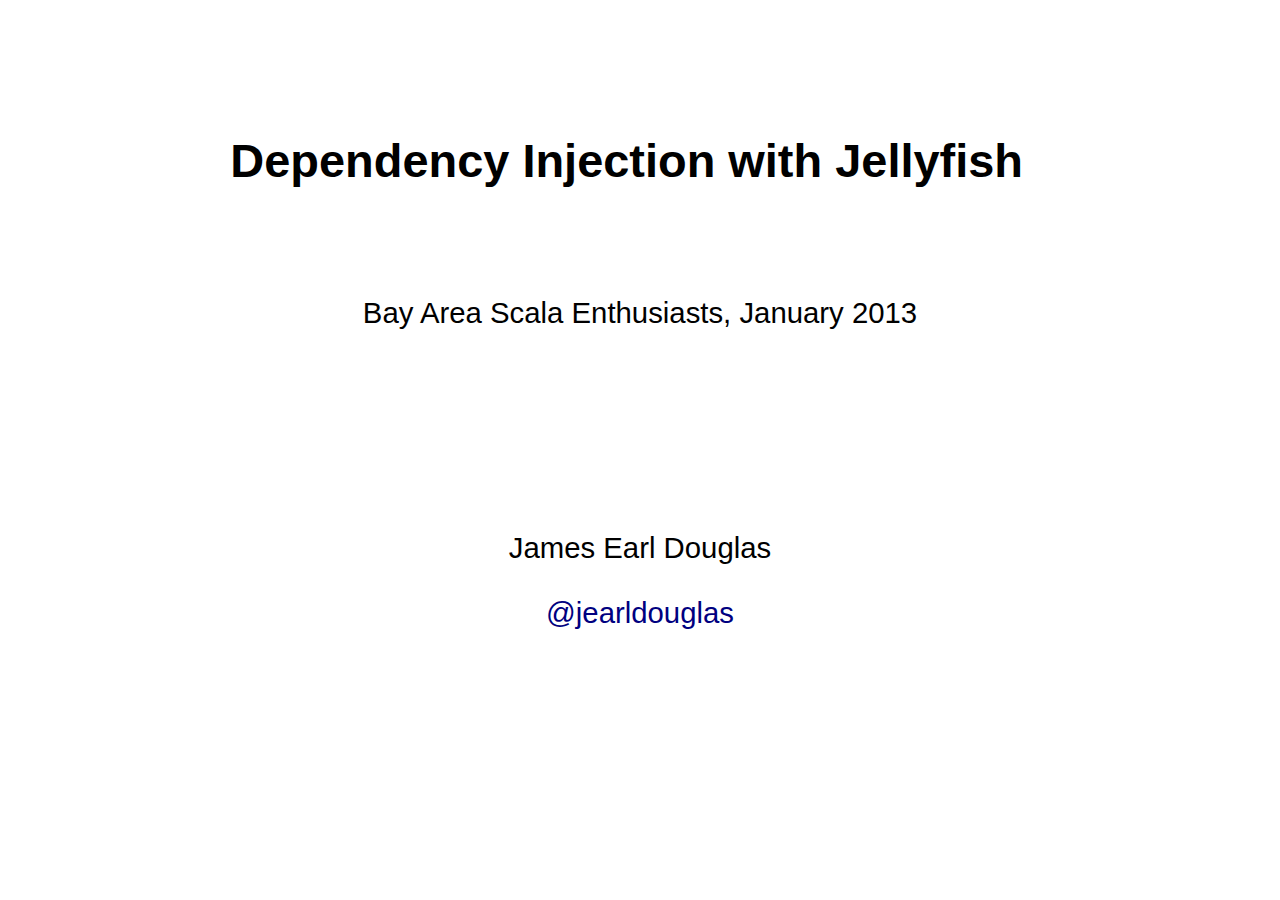
<file: base-201301/index.html>
<!DOCTYPE html PUBLIC "-//W3C//DTD XHTML 1.0 Transitional//EN" "http://www.w3.org/TR/xhtml1/DTD/xhtml1-transitional.dtd">
<!-- saved from url=(0041)http://www.w3.org/Talks/Tools/Slidy2/#(3) -->
<html lang="en-US" xmlns="http://www.w3.org/1999/xhtml"><head><meta http-equiv="Content-Type" content="text/html; charset=UTF-8">
<title>Dependency Injection with Jellyfish</title>
<link rel="stylesheet" href="slidy.css" type="text/css">
<script src="slidy.js" charset="utf-8" type="text/javascript"></script>
<style type="text/css"> 
  div.toolbar { visibility: hidden; }
  div.cover { text-align: center; margin-top: 10%; }
  div.cover h1 { margin-right: 0px; }
  p.location { margin-top: 100px; }
  p.author { margin-top: 200px; }
</style> 
<script type="text/javascript">
  w3c_slidy.want_toolbar = false;
  w3c_slidy.add_initial_prompt = function () {};
</script>
</head>
<body style="visibility: visible; font-size: 14pt;" class=" single_slide">

<div class="cover slide">

<h1>Dependency Injection with Jellyfish</h1>

<p class="location">Bay Area Scala Enthusiasts, January 2013
<p class="author">James Earl Douglas
<p><a href="http://twitter.com/jearldouglas">@jearldouglas</a>

</div>

<div class="slide">

<h1>Dependency injection</h1>

<div class="incremental">

<em>Specification of the execution context of a program by choosing its inputs when convenient (e.g. run-time).</em>

<p>In other words, a program that, given a certain external dependency, is ready to execute.

<pre>
val program =
  e: Employee =&gt; {
    println("Employee printer v1.0")
    println("Employee: " + e.name)
  }
</pre>

<p>To execute, just provide the dependency.

<pre>
program(new Employee("Fred"))
</pre>

<p>This is otherwise known as <em>passing arguments</em>

</div>

</div>

<div class="slide">

<h1>Passing arguments</h1>

<div class="incremental">

<p>When we write methods, we specify programs with dependencies in the form of arguments.

<pre>
def logTheRepo(r: Repository, l: Logger) {
  l.log(r.getData())
}

trait Repository { def getData(): List[String] }
trait Logger     { def log(data: List[String]): Unit }
</pre>

<p>The <tt>logTheRepo</tt> method can be modularized based on its inputs.

</div>

</div>

<div class="slide">

<h1>Passing arguments</h1>

<div class="incremental">

<p>We can rewrite our program as a bunch of nested single-argument functions.

<pre>
def logTheRepo =
  val r: Repository =&gt; {
    val l: Logger =&gt; {
      l.log(r.getData())
    }
  }
</pre>

<p><tt>logTheRepo</tt> is a function that, given a <tt>Repository</tt>, returns a function that takes a <tt>Logger</tt> and returns <tt>Unit</tt>.

<pre>
val iNeedARepository = logTheRepo
val iNeedALogger     = iNeedARepository(someRepository)

iNeedALogger(someLogger)
</pre>

<p>This nested/callback style is hard to read.

</div>

</div>

<div class="slide">

<h1>Dependency lookup</h1>

<div class="incremental">

<p>It would be nice if we could do without all this explicit nesting, and write our code in a declarative style.

<pre>
def logTheRepo =
  {
    val r: Repository = read[Repository]
    val l: Logger     = read[Logger]
    l.log(r.getData())
  }
</pre>

<p>How do we implement <tt>read</tt>?

</div>

</div>

<div class="slide">

<h1>Delimited continuations</h1>

<div class="incremental">

<p>We want <tt>read</tt> to convert our program into something akin to nested single-argument functions, as before.

<pre>
def read[A](implicit m: Manifest[A]): A @cpsParam[Any, Program[A]] = 
  shift {
    k: (A =&gt; Any) =&gt; Program(m.erasure.asInstanceOf[Class[A]], k)
  }

case class Program[A](c: Class[A], f: A =&gt; Any)
</pre>

<pre>
Program(
  c = classOf[Repository],
  f = Repository =&gt; Program(
                         c = classOf[Logger],
                         f = Logger =&gt; Unit
                       )
)
</pre>

<p>Now <tt>logTheRepo</tt> is a <tt>Program</tt>.  How can we execute it?

</div>

</div>

<div class="slide">

<h1>Program interpreter</h1>

<div class="incremental">

<pre>
def interpret(x: Any): Any =
  x match {
    case Program(c, f) if c.isAssignableFrom(classOf[Repository]) =&gt; interpreter(f(FooRepository))
    case Program(c, f) if c.isAssignableFrom(classOf[Logger])     =&gt; interpreter(f(FooLogger))
    case _                                                        =&gt; x
  }

object FooRepository extends Repository { def getData() = List("a", "b", "c") }
object FooLogger     extends Logger     { def log(data: List[String]) = data.foreach(println(_)) }
</pre>

<p>How do we use this interpreter?

</div>

</div>

<div class="slide">

<h1>Reify and execute</h1>

<div class="incremental">

<p>Use Scala's <tt>reset</tt> function to convert our <tt>@cpsParam</tt>-annotated function into something we can use directly.

<pre>
interpret(reset(logTheRepo)) // prints "a", "b", and "c" to new lines
</pre>

<pre>
def logTheRepo =
  {
    val r: Repository = read[Repository]
    val l: Logger     = read[Logger]
    l.log(r.getData())
  }

def interpret(x: Any): Any =
  x match {
    case Program(c, f) if c.isAssignableFrom(classOf[Repository]) =&gt; interpreter(f(FooRepository))
    case Program(c, f) if c.isAssignableFrom(classOf[Logger])     =&gt; interpreter(f(FooLogger))
    case _                                                        =&gt; x
  }
</pre>

</div>

</div>

<div class="slide">

<h1>Jellyfish</h1>

<div class="incremental">

<p>Expand <tt>Program</tt> to two possible types that represent "more stuff to do" and "all done".

<pre>
sealed trait Program
case class Return(a: Any) extends Program
case class With[A](c: Class[A], f: A =&gt; Program) extends Program
</pre>

<p>Clean up the pattern match.

<pre>
def logTheRepo =
  program {
    val r: Repository = read[Repository]
    val l: Logger     = read[Logger]
    l.log(r.getData())
  }

def run(p: Program): Any =
  p match {
    case With(c, f) if c.isA[Repository] =&gt; run(f(FooRepository))
    case With(c, f) if c.isA[Logger]     =&gt; run(f(FooLogger))
    case Return(a)                       =&gt; a
  }
</pre>

<p>Java's type erasure == sadface.

</div>

</div>

<div class="slide">

<h1>Reference</h1>

<p><a href="https://github.com/Versal/jellyfish">Jellyfish</a> <em>(github.com/Versal/jellyfish)</em>
<p><a href="http://engineering.versal.com/frameworks/2012/11/16/jellyfish-introduction/">Beyond the Reader Monad</a> <em>(engineering.versal.com)</em>
<p><a href="http://apocalisp.wordpress.com/2012/05/15/stackless-scala-with-free-monads-2/">Stackless Scala with Free Monads</a> <em>(http://apocalisp.wordpress.com/)</em>
<p><a href="http://comonad.com/reader/2011/free-monads-for-less/">Free Monads for Less</a> <em>(comonad.com)</a>

</div>

</body>
</html>
</file>
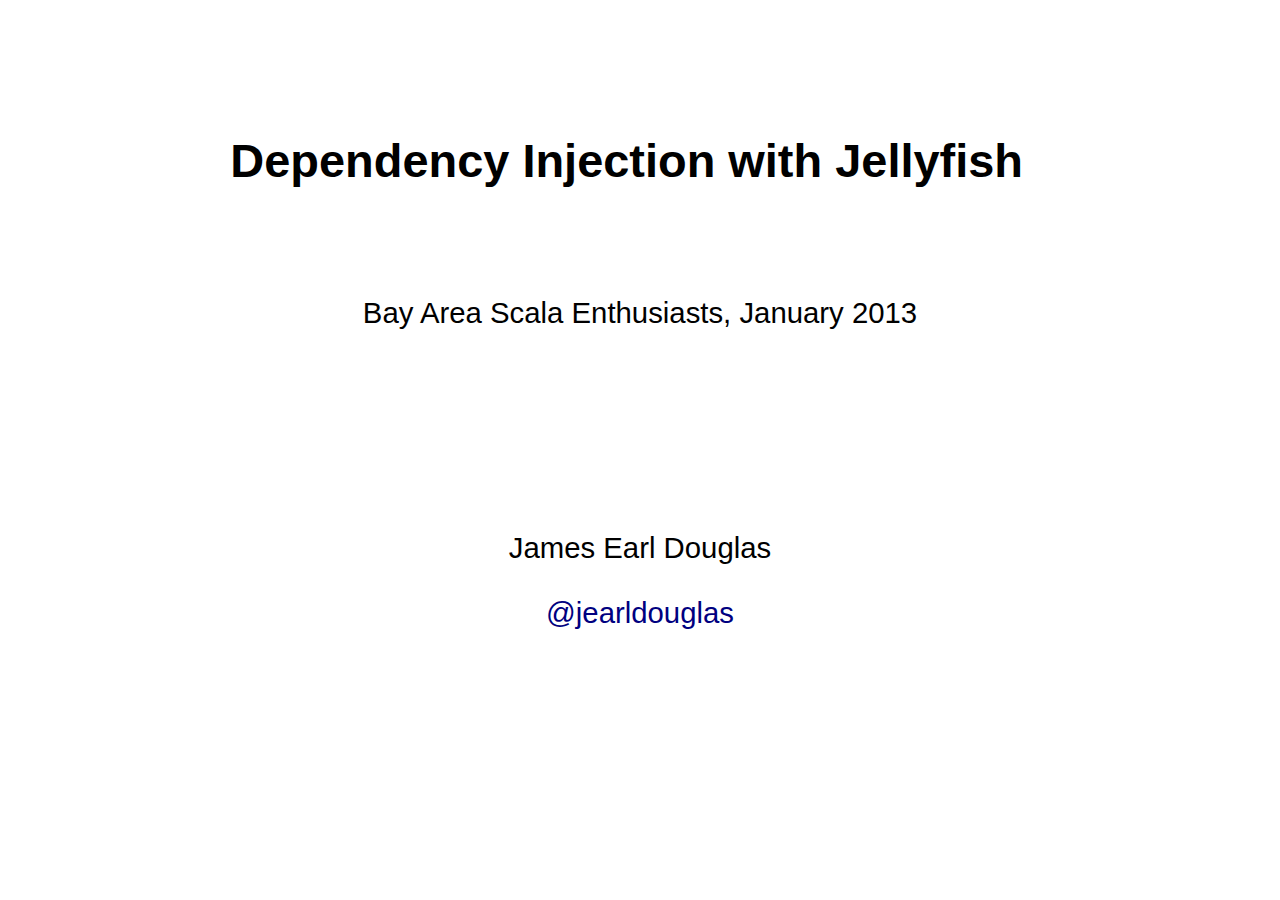
<file: base-201401/index.html>
<!DOCTYPE html PUBLIC "-//W3C//DTD XHTML 1.0 Transitional//EN" "http://www.w3.org/TR/xhtml1/DTD/xhtml1-transitional.dtd">
<!-- saved from url=(0041)http://www.w3.org/Talks/Tools/Slidy2/#(3) -->
<html lang="en-US" xmlns="http://www.w3.org/1999/xhtml"><head><meta http-equiv="Content-Type" content="text/html; charset=UTF-8">
<title>Dependency Injection with Jellyfish</title>
<link rel="stylesheet" href="slidy.css" type="text/css">
<script src="slidy.js" charset="utf-8" type="text/javascript"></script>
<style type="text/css"> 
  div.toolbar { visibility: hidden; }
  div.cover { text-align: center; margin-top: 10%; }
  div.cover h1 { margin-right: 0px; }
  p.location { margin-top: 100px; }
  p.author { margin-top: 200px; }
</style> 
<script type="text/javascript">
  w3c_slidy.want_toolbar = false;
  w3c_slidy.add_initial_prompt = function () {};
</script>
</head>
<body style="visibility: visible; font-size: 14pt;" class=" single_slide">

<div class="cover slide">

<h1>Dependency Injection with Jellyfish</h1>

<p class="location">Bay Area Scala Enthusiasts, January 2013
<p class="author">James Earl Douglas
<p><a href="http://twitter.com/jearldouglas">@jearldouglas</a>

</div>

<div class="slide">

<h1>Dependency injection</h1>

<div class="incremental">

<em>Specification of the execution context of a program by choosing its inputs when convenient (e.g. run-time).</em>

<p>In other words, a program that, given a certain external dependency, is ready to execute.

<pre>
val program =
  e: Employee =&gt; {
    println("Employee printer v1.0")
    println("Employee: " + e.name)
  }
</pre>

<p>To execute, just provide the dependency.

<pre>
program(new Employee("Fred"))
</pre>

<p>This is otherwise known as <em>passing arguments</em>

</div>

</div>

<div class="slide">

<h1>Passing arguments</h1>

<div class="incremental">

<p>When we write methods, we specify programs with dependencies in the form of arguments.

<pre>
def logTheRepo(r: Repository, l: Logger) {
  l.log(r.getData())
}

trait Repository { def getData(): List[String] }
trait Logger     { def log(data: List[String]): Unit }
</pre>

<p>The <tt>logTheRepo</tt> method can be modularized based on its inputs.

</div>

</div>

<div class="slide">

<h1>Passing arguments</h1>

<div class="incremental">

<p>We can rewrite our program as a bunch of nested single-argument functions.

<pre>
def logTheRepo =
  val r: Repository =&gt; {
    val l: Logger =&gt; {
      l.log(r.getData())
    }
  }
</pre>

<p><tt>logTheRepo</tt> is a function that, given a <tt>Repository</tt>, returns a function that takes a <tt>Logger</tt> and returns <tt>Unit</tt>.

<pre>
val iNeedARepository = logTheRepo
val iNeedALogger     = iNeedARepository(someRepository)

iNeedALogger(someLogger)
</pre>

<p>This nested/callback style is hard to read.

</div>

</div>

<div class="slide">

<h1>Dependency lookup</h1>

<div class="incremental">

<p>It would be nice if we could do without all this explicit nesting, and write our code in a declarative style.

<pre>
def logTheRepo =
  {
    val r: Repository = read[Repository]
    val l: Logger     = read[Logger]
    l.log(r.getData())
  }
</pre>

<p>How do we implement <tt>read</tt>?

</div>

</div>

<div class="slide">

<h1>Delimited continuations</h1>

<div class="incremental">

<p>We want <tt>read</tt> to convert our program into something akin to nested single-argument functions, as before.

<pre>
def read[A](implicit m: Manifest[A]): A @cpsParam[Any, Program[A]] = 
  shift {
    k: (A =&gt; Any) =&gt; {
      val f = { r: A =&gt; k(r) }
      Program(m.erasure.asInstanceOf[Class[A]], f)
    }
  }

case class Program[A](c: Class[A], f: A =&gt; Any)
</pre>

<pre>
Program(
  c = classOf[Repository],
  f = Repository =&gt; Program(
                         c = classOf[Logger],
                         f = Logger =&gt; Unit
                       )
)
</pre>

<p>Now <tt>logTheRepo</tt> is a <tt>Program</tt>.  How can we execute it?

</div>

</div>

<div class="slide">

<h1>Program interpreter</h1>

<div class="incremental">

<pre>
def interpret(x: Any): Any =
  x match {
    case Program(c, f) if c.isAssignableFrom(classOf[Repository]) =&gt; interpreter(f(FooRepository))
    case Program(c, f) if c.isAssignableFrom(classOf[Logger])     =&gt; interpreter(f(FooLogger))
    case _                                                        =&gt; x
  }

object FooRepository extends Repository { def getData() = List("a", "b", "c") }
object FooLogger     extends Logger     { def log(data: List[String]) = data.foreach(println(_)) }
</pre>

<p>How do we use this interpreter?

</div>

</div>

<div class="slide">

<h1>Reify and execute</h1>

<div class="incremental">

<p>Use Scala's <tt>reset</tt> function to convert our <tt>@cpsParam</tt>-annotated function into something we can use directly.

<pre>
interpret(reset(logTheRepo)) // prints "a", "b", and "c" to new lines
</pre>

<pre>
def logTheRepo =
  {
    val r: Repository = read[Repository]
    val l: Logger     = read[Logger]
    l.log(r.getData())
  }

def interpret(x: Any): Any =
  x match {
    case Program(c, f) if c.isAssignableFrom(classOf[Repository]) =&gt; interpreter(f(FooRepository))
    case Program(c, f) if c.isAssignableFrom(classOf[Logger])     =&gt; interpreter(f(FooLogger))
    case _                                                        =&gt; x
  }
</pre>

</div>

</div>

<div class="slide">

<h1>Jellyfish</h1>

<div class="incremental">

<p>Expand <tt>Program</tt> to two possible types that represent "more stuff to do" and "all done".

<pre>
sealed trait Program
case class Return(a: Any) extends Program
case class With[A](c: Class[A], f: A =&gt; Program) extends Program
</pre>

<p>Clean up the pattern match.

<pre>
def logTheRepo =
  program {
    val r: Repository = read[Repository]
    val l: Logger     = read[Logger]
    l.log(r.getData())
  }

def run(p: Program): Any =
  p match {
    case With(c, f) if c.isA[Repository] =&gt; run(f(FooRepository))
    case With(c, f) if c.isA[Logger]     =&gt; run(f(FooLogger))
    case Return(a)                       =&gt; a
  }
</pre>

<p>Java's type erasure == sadface.

</div>

</div>

<div class="slide">

<h1>Reference</h1>

<p><a href="https://github.com/Versal/jellyfish">Jellyfish</a> <em>(github.com/Versal/jellyfish)</em>
<p><a href="http://engineering.versal.com/frameworks/2012/11/16/jellyfish-introduction/">Beyond the Reader Monad</a> <em>(engineering.versal.com)</em>
<p><a href="http://comonad.com/reader/2011/free-monads-for-less/">Free Monads for Less</a> <em>(comonad.com)</a>

</div>

</body>
</html>
</file>
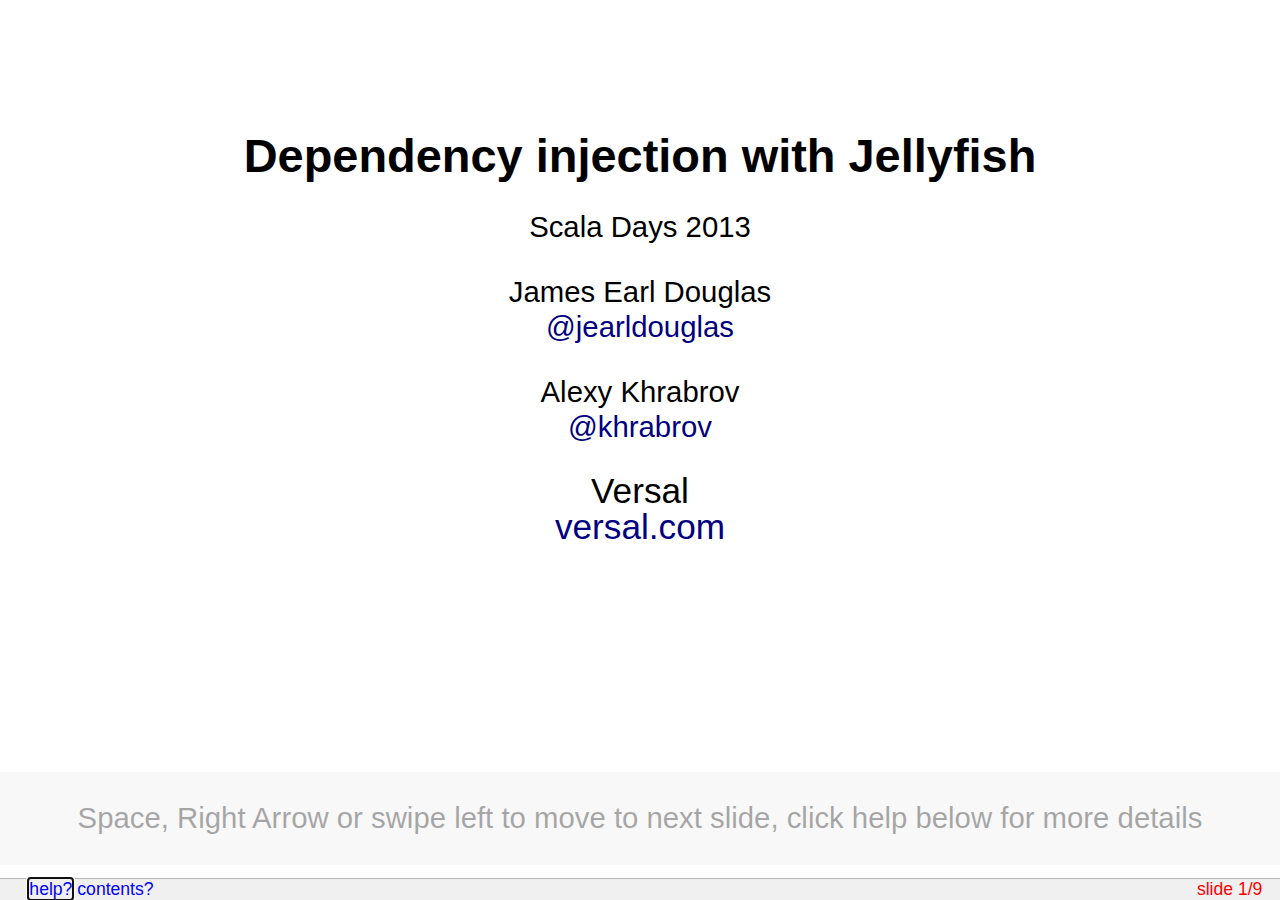
<file: scala-days-2013/index.html>
<?xml version="1.0" encoding="utf-8"?>
<!DOCTYPE html PUBLIC "-//W3C//DTD XHTML 1.0 Transitional//EN" "http://www.w3.org/TR/xhtml1/DTD/xhtml1-transitional.dtd">
<html xmlns="http://www.w3.org/1999/xhtml" xml:lang="en" lang="en-US">
<head>
<title>Jellyfish</title>
<meta http-equiv="Content-Type" content="text/html; charset=utf-8" />
<link rel="stylesheet" href="slidy.css" type="text/css" />
<script src="slidy.js" charset="utf-8" type="text/javascript">
</script>
<style type-"text.css">
table { margin-top: 25px; border-right: 1px solid #dddddd; border-bottom: 1px solid #dddddd; border-spacing: 0; border-collapse: collapse;}
th,td { border-top: 1px solid #dddddd; border-left: 1px solid #dddddd; }
td { background-color: #f6f6f6; color: #333333; padding: 6px 13px 6px 13px; }
div.cover { text-align: center; margin-top: 10%; }
div.cover h1 { margin: 0; padding: 0 }
div.cover p { margin-left: 0; margin-right: 0; padding: 0 }
p.link { margin-top: 25px; }
p.location { margin-top: 25px; }
p.author { margin-top: 25px; }
p.company { margin-top: 25px; font-size: 1.2em; }
</style>
</head>
<body>

<div class="cover slide">
<h1>Dependency injection with Jellyfish</h1>

<p class="location">Scala Days 2013</p>

<p class="author">
  James Earl Douglas<br />
  <a href="https://twitter.com/jearldouglas">@jearldouglas</a>
</p>

<p class="author">
  Alexy Khrabrov<br />
  <a href="https://twitter.com/khrabrov">@khrabrov</a>
</p>

<p class="company">
  Versal<br />
  <a href="http://versal.com">versal.com</a>
</p>

</div>

<div class="slide">
<h1>Dependency lookup</h1>

<pre class="incremental">
val deps: Map[Class[_], Any] = Map(classOf[Repository] -&gt; ... ,
                                   classOf[Logger] -&gt; ... )
</pre>

<pre class="incremental">
def getAllData: Data = {

  val log: Logger = deps(classOf[Logger])
  log.warn("this is going to take a while...")

  val repo: Repository = deps(classOf[Repository])
  repo.getData()

}
</pre>

<p class="incremental">A good start, but where are the types?</p>

</div>

<div class="slide">
<h1>Dependency lookup</h1>

<p>Let's try embedding the dependencies in the function type</p>

<pre>
def getAllData: Logger =&gt; Repository =&gt; Data =
  { log =&gt;

    log.warn("this is going to take a while...") ;

    { repo =&gt;

      repo.getData()

    }
  }
</pre>

<p class="incremental">Ok, but this is getting kind of callbacky.</p>

</div>

<div class="slide">
<h1>Dependency lookup</h1>

<p>Let's use a lookup, but keep the type information.</p>

<pre>
trait Program[+A]

def getAllData: Program[Data] = program {

  val log: Logger = read[Logger]
  log.warn("this is going to take a while...")

  val repo: Repository = read[Repository]
  repo.getData()

}
</pre>

<p class="incremental">How do we run a <tt class="non-incremental">Program</tt>, and where are the types?</p>

</div>

<div class="slide">
<h1>Program interpreter</h1>

<p>First, define what a <tt>Program</tt> can be.</p>

<pre>
case class With[A,B](c: Class[A], f: A =&gt; Program[B]) extends Program[B]
case class Return[A](a: A) extends Program[A]
</pre>

<span class="incremental">

<p class="non-incremental">Given a <tt class="non-incremental">Program</tt>, inject any dependency needed to get a new <tt class="non-incremental">Program</tt>.  Repeat until done.</p>

<pre class="non-incremental">
val deps: Map[Class[_], Any] = Map(classOf[Repository] -&gt; ... ,
                                   classOf[Logger] -&gt; ... )

def run[A](p: Program[A]): A = p match {
  case With(c, f) =&gt; run(f(deps(c)))
  case Return(a)  =&gt; a
}
</pre>

</span>

<p class="incremental">How did we get a <tt class="non-incremental">Program</tt>, anyway?</p>

</div>

<div class="slide">
<h1>Delimited continuations</h1>

<p>Using Scala's <tt>shift</tt> and <tt>reset</tt> functions.<p>

<pre>
def getAllData: Program[Data] = program {
  ...
}
</pre>

<pre>
def program[A](ctx: =&gt; Program[A] @program[Any]): Program[A] =
  reset(ctx).asInstanceOf[Program[A]]

def read[A](implicit mx: Manifest[A]) = shift { k: (A =&gt; Program[_]) =&gt;
  With[A,Any](mx.erasure.asInstanceOf[Class[A]], k)
}
</pre>

<p class="incremental">What does this buy us?</p>

</div>

<div class="slide">
<h1>The good stuff</h1>

<ul>
  <li>Most of the complexity is hidden in the library</li>
  <li>Curred/callback-like functionality</li>
  <li>Declarative style</li>
  <li>Each <tt>Program</tt> knows the type of its dependency</li>
  <li>Interpreter implementation is up to us</li>
  <li>No dependencies "just passing through"</li>
  <li>All the goodies of <tt>Reader</tt></li>
</ul>

</div>

<div class="slide">
<h1>Source code</h1>

<p><strong>Jellyfish</strong></p>

<ul><li><a href="https://github.com/Versal/jellyfish">github.com/Versal/jellyfish</a></li></ul>

<p><strong>Cannonball</strong></p>

<p>An example Jellyfish-based J2EE Scala Web application</p>

<ul><li><a href="https://github.com/Versal/cannonball">github.com/Versal/cannonball</a></li></ul>

</div>

<div class="slide">
<h1>Cannonball</h1>

<pre>
trait DbConnector { def connect[A](f: Connection => A): A }
trait IdGenerator { def generate: String }
</pre>

<pre>
def getEntries(offset: Int, limit: Int) = program {
  val dbConnector: DbConnector = read[DbConnector]
  val entries: Seq[Entry] = dbConnector.connect(Queries.getEntries(offset, limit))
  Return(entries)
}

def addEntry(content: String) = program {
  val dbConnector: DbConnector = read[DbConnector]
  val idGenerator: IdGenerator = read[IdGenerator]
  val id: String = idGenerator.generate
  val entry: Entry = dbConnector.connect(Commands.addEntry(id, content))
  Return(entry)
}
</pre>

</div>

</body>
</html>
</file>
<file: base-201301/slidy.css>
/* slidy.css

   Copyright (c) 2005-2010 W3C (MIT, ERCIM, Keio), All Rights Reserved.
   W3C liability, trademark, document use and software licensing
   rules apply, see:

   http://www.w3.org/Consortium/Legal/copyright-documents
   http://www.w3.org/Consortium/Legal/copyright-software
*/
body
{
  margin: 0 0 0 0;
  padding: 0 0 0 0;
  width: 100%;
  height: 100%;
  color: black;
  background-color: white;
  font-family: "Gill Sans MT", "Gill Sans", GillSans, sans-serif;
  font-size: 14pt;
}

div.toolbar {
  position: fixed; z-index: 200;
  top: auto; bottom: 0; left: 0; right: 0;
  height: 1.2em; text-align: right;
  padding-left: 1em;
  padding-right: 1em; 
  font-size: 60%;
  color: red;
  background-color: rgb(240,240,240);
  border-top: solid 1px rgb(180,180,180);
}

div.toolbar span.copyright {
  color: black;
  margin-left: 0.5em;
}

div.initial_prompt {
  position: absolute;
  z-index: 1000;
  bottom: 1.2em;
  width: 100%;
  background-color: rgb(200,200,200);
  opacity: 0.35;
  background-color: rgb(200,200,200, 0.35);
  cursor: pointer;
}

div.initial_prompt p.help {
  text-align: center;
}

div.initial_prompt p.close {
  text-align: right;
  font-style: italic;
}

div.slidy_toc {
  position: absolute;
  z-index: 300;
  width: 60%;
  max-width: 30em;
  height: 30em;
  overflow: auto;
  top: auto;
  right: auto;
  left: 4em;
  bottom: 4em;
  padding: 1em;
  background: rgb(240,240,240);
  border-style: solid;
  border-width: 2px;
  font-size: 60%;
}

div.slidy_toc .toc_heading {
  text-align: center;
  width: 100%;
  margin: 0;
  margin-bottom: 1em;
  border-bottom-style: solid;
  border-bottom-color: rgb(180,180,180);
  border-bottom-width: 1px;
}

div.slide {
  z-index: 20;
  margin: 0 0 0 0;
  padding-top: 0;
  padding-bottom: 0;
  padding-left: 20px;
  padding-right: 20px;
  border-width: 0;
  clear: both;
  top: 0;
  bottom: 0;
  left: 0;
  right: 0;
  line-height: 120%;
  background-color: transparent;
}

div.background {
  display: none;
}

div.handout {
  margin-left: 20px;
  margin-right: 20px;
}

div.slide.titlepage {
  text-align: center;
}

div.slide.titlepage h1 {
  padding-top: 10%;
  margin-right: 0;
}

div.slide h1 {
  padding-left: 0;
  padding-right: 20pt;
  padding-top: 4pt;
  padding-bottom: 4pt;
  margin-top: 0;
  margin-left: 0;
  margin-right: 60pt;
  margin-bottom: 0.5em;
  display: block; 
  font-size: 160%;
  line-height: 1.2em;
  background: transparent;
}

div.toc {
  position: absolute;
  top: auto;
  bottom: 4em;
  left: 4em;
  right: auto;
  width: 60%;
  max-width: 30em;
  height: 30em;
  border: solid thin black;
  padding: 1em;
  background: rgb(240,240,240);
  color: black;
  z-index: 300;
  overflow: auto;
  display: block;
  visibility: visible;
}

div.toc-heading {
  width: 100%;
  border-bottom: solid 1px rgb(180,180,180);
  margin-bottom: 1em;
  text-align: center;
}

img {
  image-rendering: optimize-quality;
}

pre {
 font-size: 80%;
 font-weight: bold;
 line-height: 120%;
 padding-top: 0.2em;
 padding-bottom: 0.2em;
 padding-left: 1em;
 padding-right: 1em;
 border-style: solid;
 border-left-width: 1em;
 border-top-width: thin;
 border-right-width: thin;
 border-bottom-width: thin;
 border-color: #95ABD0;
 color: #00428C;
 background-color: #E4E5E7;
}

li pre { margin-left: 0; }

blockquote { font-style: italic }

img { background-color: transparent }

p.copyright { font-size: smaller }

.center { text-align: center }
.footnote { font-size: smaller; margin-left: 2em; }

a img { border-width: 0; border-style: none }

a:visited { color: navy }
a:link { color: navy }
a:hover { color: red; text-decoration: underline }
a:active { color: red; text-decoration: underline }

a {text-decoration: none}
.navbar a:link {color: white}
.navbar a:visited {color: yellow}
.navbar a:active {color: red}
.navbar a:hover {color: red}

ul { list-style-type: square; }
ul ul { list-style-type: disc; }
ul ul ul { list-style-type: circle; }
ul ul ul ul { list-style-type: disc; }
li { margin-left: 0.5em; margin-top: 0.5em; }
li li { font-size: 85%; font-style: italic }
li li li { font-size: 85%; font-style: normal }

div dt
{
  margin-left: 0;
  margin-top: 1em;
  margin-bottom: 0.5em;
  font-weight: bold;
}
div dd
{
  margin-left: 2em;
  margin-bottom: 0.5em;
}


p,pre,ul,ol,blockquote,h2,h3,h4,h5,h6,dl,table {
  margin-left: 1em;
  margin-right: 1em;
}

p.subhead { font-weight: bold; margin-top: 2em; }

.smaller { font-size: smaller }
.bigger { font-size: 130% }

td,th { padding: 0.2em }

ul {
  margin: 0.5em 1.5em 0.5em 1.5em;
  padding: 0;
}

ol {
  margin: 0.5em 1.5em 0.5em 1.5em;
  padding: 0;
}

ul { list-style-type: square; }
ul ul { list-style-type: disc; }
ul ul ul { list-style-type: circle; }
ul ul ul ul { list-style-type: disc; }

ul li { 
  list-style: square;
  margin: 0.1em 0em 0.6em 0;
  padding: 0 0 0 0;
  line-height: 140%;
}

ol li { 
  margin: 0.1em 0em 0.6em 1.5em;
  padding: 0 0 0 0px;
  line-height: 140%;
  list-style-type: decimal;
}

li ul li { 
  font-size: 85%; 
  font-style: italic;
  list-style-type: disc;
  background: transparent;
  padding: 0 0 0 0;
}
li li ul li { 
  font-size: 85%; 
  font-style: normal;
  list-style-type: circle;
  background: transparent;
  padding: 0 0 0 0;
}
li li li ul li {
  list-style-type: disc;
  background: transparent;
  padding: 0 0 0 0;
}

li ol li {
  list-style-type: decimal;
}


li li ol li {
  list-style-type: decimal;
}

/*
 setting class="outline on ol or ul makes it behave as an
 ouline list where blocklevel content in li elements is
 hidden by default and can be expanded or collapsed with
 mouse click. Set class="expand" on li to override default
*/

ol.outline li:hover { cursor: pointer }
ol.outline li.nofold:hover { cursor: default }

ul.outline li:hover { cursor: pointer }
ul.outline li.nofold:hover { cursor: default }

ol.outline { list-style:decimal; }
ol.outline ol { list-style-type:lower-alpha }

ol.outline li.nofold {
  padding: 0 0 0 20px;
  background: transparent url(../graphics/nofold-dim.gif) no-repeat 0px 0.5em;
}
ol.outline li.unfolded {
  padding: 0 0 0 20px;
  background: transparent url(../graphics/fold-dim.gif) no-repeat 0px 0.5em;
}
ol.outline li.folded {
  padding: 0 0 0 20px;
  background: transparent url(../graphics/unfold-dim.gif) no-repeat 0px 0.5em;
}
ol.outline li.unfolded:hover {
  padding: 0 0 0 20px;
  background: transparent url(../graphics/fold.gif) no-repeat 0px 0.5em;
}
ol.outline li.folded:hover {
  padding: 0 0 0 20px;
  background: transparent url(../graphics/unfold.gif) no-repeat 0px 0.5em;
}

ul.outline li.nofold {
  padding: 0 0 0 20px;
  background: transparent url(../graphics/nofold-dim.gif) no-repeat 0px 0.5em;
}
ul.outline li.unfolded {
  padding: 0 0 0 20px;
  background: transparent url(../graphics/fold-dim.gif) no-repeat 0px 0.5em;
}
ul.outline li.folded {
  padding: 0 0 0 20px;
  background: transparent url(../graphics/unfold-dim.gif) no-repeat 0px 0.5em;
}
ul.outline li.unfolded:hover {
  padding: 0 0 0 20px;
  background: transparent url(../graphics/fold.gif) no-repeat 0px 0.5em;
}
ul.outline li.folded:hover {
  padding: 0 0 0 20px;
  background: transparent url(../graphics/unfold.gif) no-repeat 0px 0.5em;
}

/* for slides with class "title" in table of contents */
a.titleslide { font-weight: bold; font-style: italic }

/*
 hide images for work around for save as bug
 where browsers fail to save images used by CSS
*/
img.hidden { display: none; visibility: hidden }
div.initial_prompt { display: none; visibility: hidden }

  div.slide {
     visibility: visible;
     position: inherit;
  }
  div.handout {
     border-top-style: solid;
     border-top-width: thin;
     border-top-color: black;
  }

@media screen {
  .hidden { display: none; visibility: visible }

  div.slide.hidden { display: block; visibility: visible }
  div.handout.hidden { display: block; visibility: visible }
  div.background { display: none; visibility: hidden }
  body.single_slide div.initial_prompt { display: block; visibility: visible }
  body.single_slide div.background { display: block; visibility: visible }
  body.single_slide div.background.hidden { display: none; visibility: hidden }
  body.single_slide .invisible { visibility: hidden }
  body.single_slide .hidden { display: none; visibility: hidden }
  body.single_slide div.slide { position: absolute }
  body.single_slide div.handout { display: none; visibility: hidden }
}

@media print {
  .hidden { display: block; visibility: visible }

  div.slide pre { font-size: 60%; padding-left: 0.5em; }
  div.toolbar { display: none; visibility: hidden; }
  div.slidy_toc { display: none; visibility: hidden; }
  div.background { display: none; visibility: hidden; }
  div.slide { page-break-before: always }
  /* :first-child isn't reliable for print media */
  div.slide.first-slide { page-break-before: avoid }
}
</file>
<file: base-201401/slidy.css>
/* slidy.css

   Copyright (c) 2005-2010 W3C (MIT, ERCIM, Keio), All Rights Reserved.
   W3C liability, trademark, document use and software licensing
   rules apply, see:

   http://www.w3.org/Consortium/Legal/copyright-documents
   http://www.w3.org/Consortium/Legal/copyright-software
*/
body
{
  margin: 0 0 0 0;
  padding: 0 0 0 0;
  width: 100%;
  height: 100%;
  color: black;
  background-color: white;
  font-family: "Gill Sans MT", "Gill Sans", GillSans, sans-serif;
  font-size: 14pt;
}

div.toolbar {
  position: fixed; z-index: 200;
  top: auto; bottom: 0; left: 0; right: 0;
  height: 1.2em; text-align: right;
  padding-left: 1em;
  padding-right: 1em; 
  font-size: 60%;
  color: red;
  background-color: rgb(240,240,240);
  border-top: solid 1px rgb(180,180,180);
}

div.toolbar span.copyright {
  color: black;
  margin-left: 0.5em;
}

div.initial_prompt {
  position: absolute;
  z-index: 1000;
  bottom: 1.2em;
  width: 100%;
  background-color: rgb(200,200,200);
  opacity: 0.35;
  background-color: rgb(200,200,200, 0.35);
  cursor: pointer;
}

div.initial_prompt p.help {
  text-align: center;
}

div.initial_prompt p.close {
  text-align: right;
  font-style: italic;
}

div.slidy_toc {
  position: absolute;
  z-index: 300;
  width: 60%;
  max-width: 30em;
  height: 30em;
  overflow: auto;
  top: auto;
  right: auto;
  left: 4em;
  bottom: 4em;
  padding: 1em;
  background: rgb(240,240,240);
  border-style: solid;
  border-width: 2px;
  font-size: 60%;
}

div.slidy_toc .toc_heading {
  text-align: center;
  width: 100%;
  margin: 0;
  margin-bottom: 1em;
  border-bottom-style: solid;
  border-bottom-color: rgb(180,180,180);
  border-bottom-width: 1px;
}

div.slide {
  z-index: 20;
  margin: 0 0 0 0;
  padding-top: 0;
  padding-bottom: 0;
  padding-left: 20px;
  padding-right: 20px;
  border-width: 0;
  clear: both;
  top: 0;
  bottom: 0;
  left: 0;
  right: 0;
  line-height: 120%;
  background-color: transparent;
}

div.background {
  display: none;
}

div.handout {
  margin-left: 20px;
  margin-right: 20px;
}

div.slide.titlepage {
  text-align: center;
}

div.slide.titlepage h1 {
  padding-top: 10%;
  margin-right: 0;
}

div.slide h1 {
  padding-left: 0;
  padding-right: 20pt;
  padding-top: 4pt;
  padding-bottom: 4pt;
  margin-top: 0;
  margin-left: 0;
  margin-right: 60pt;
  margin-bottom: 0.5em;
  display: block; 
  font-size: 160%;
  line-height: 1.2em;
  background: transparent;
}

div.toc {
  position: absolute;
  top: auto;
  bottom: 4em;
  left: 4em;
  right: auto;
  width: 60%;
  max-width: 30em;
  height: 30em;
  border: solid thin black;
  padding: 1em;
  background: rgb(240,240,240);
  color: black;
  z-index: 300;
  overflow: auto;
  display: block;
  visibility: visible;
}

div.toc-heading {
  width: 100%;
  border-bottom: solid 1px rgb(180,180,180);
  margin-bottom: 1em;
  text-align: center;
}

img {
  image-rendering: optimize-quality;
}

pre {
 font-size: 80%;
 font-weight: bold;
 line-height: 120%;
 padding-top: 0.2em;
 padding-bottom: 0.2em;
 padding-left: 1em;
 padding-right: 1em;
 border-style: solid;
 border-left-width: 1em;
 border-top-width: thin;
 border-right-width: thin;
 border-bottom-width: thin;
 border-color: #95ABD0;
 color: #00428C;
 background-color: #E4E5E7;
}

li pre { margin-left: 0; }

blockquote { font-style: italic }

img { background-color: transparent }

p.copyright { font-size: smaller }

.center { text-align: center }
.footnote { font-size: smaller; margin-left: 2em; }

a img { border-width: 0; border-style: none }

a:visited { color: navy }
a:link { color: navy }
a:hover { color: red; text-decoration: underline }
a:active { color: red; text-decoration: underline }

a {text-decoration: none}
.navbar a:link {color: white}
.navbar a:visited {color: yellow}
.navbar a:active {color: red}
.navbar a:hover {color: red}

ul { list-style-type: square; }
ul ul { list-style-type: disc; }
ul ul ul { list-style-type: circle; }
ul ul ul ul { list-style-type: disc; }
li { margin-left: 0.5em; margin-top: 0.5em; }
li li { font-size: 85%; font-style: italic }
li li li { font-size: 85%; font-style: normal }

div dt
{
  margin-left: 0;
  margin-top: 1em;
  margin-bottom: 0.5em;
  font-weight: bold;
}
div dd
{
  margin-left: 2em;
  margin-bottom: 0.5em;
}


p,pre,ul,ol,blockquote,h2,h3,h4,h5,h6,dl,table {
  margin-left: 1em;
  margin-right: 1em;
}

p.subhead { font-weight: bold; margin-top: 2em; }

.smaller { font-size: smaller }
.bigger { font-size: 130% }

td,th { padding: 0.2em }

ul {
  margin: 0.5em 1.5em 0.5em 1.5em;
  padding: 0;
}

ol {
  margin: 0.5em 1.5em 0.5em 1.5em;
  padding: 0;
}

ul { list-style-type: square; }
ul ul { list-style-type: disc; }
ul ul ul { list-style-type: circle; }
ul ul ul ul { list-style-type: disc; }

ul li { 
  list-style: square;
  margin: 0.1em 0em 0.6em 0;
  padding: 0 0 0 0;
  line-height: 140%;
}

ol li { 
  margin: 0.1em 0em 0.6em 1.5em;
  padding: 0 0 0 0px;
  line-height: 140%;
  list-style-type: decimal;
}

li ul li { 
  font-size: 85%; 
  font-style: italic;
  list-style-type: disc;
  background: transparent;
  padding: 0 0 0 0;
}
li li ul li { 
  font-size: 85%; 
  font-style: normal;
  list-style-type: circle;
  background: transparent;
  padding: 0 0 0 0;
}
li li li ul li {
  list-style-type: disc;
  background: transparent;
  padding: 0 0 0 0;
}

li ol li {
  list-style-type: decimal;
}


li li ol li {
  list-style-type: decimal;
}

/*
 setting class="outline on ol or ul makes it behave as an
 ouline list where blocklevel content in li elements is
 hidden by default and can be expanded or collapsed with
 mouse click. Set class="expand" on li to override default
*/

ol.outline li:hover { cursor: pointer }
ol.outline li.nofold:hover { cursor: default }

ul.outline li:hover { cursor: pointer }
ul.outline li.nofold:hover { cursor: default }

ol.outline { list-style:decimal; }
ol.outline ol { list-style-type:lower-alpha }

ol.outline li.nofold {
  padding: 0 0 0 20px;
  background: transparent url(../graphics/nofold-dim.gif) no-repeat 0px 0.5em;
}
ol.outline li.unfolded {
  padding: 0 0 0 20px;
  background: transparent url(../graphics/fold-dim.gif) no-repeat 0px 0.5em;
}
ol.outline li.folded {
  padding: 0 0 0 20px;
  background: transparent url(../graphics/unfold-dim.gif) no-repeat 0px 0.5em;
}
ol.outline li.unfolded:hover {
  padding: 0 0 0 20px;
  background: transparent url(../graphics/fold.gif) no-repeat 0px 0.5em;
}
ol.outline li.folded:hover {
  padding: 0 0 0 20px;
  background: transparent url(../graphics/unfold.gif) no-repeat 0px 0.5em;
}

ul.outline li.nofold {
  padding: 0 0 0 20px;
  background: transparent url(../graphics/nofold-dim.gif) no-repeat 0px 0.5em;
}
ul.outline li.unfolded {
  padding: 0 0 0 20px;
  background: transparent url(../graphics/fold-dim.gif) no-repeat 0px 0.5em;
}
ul.outline li.folded {
  padding: 0 0 0 20px;
  background: transparent url(../graphics/unfold-dim.gif) no-repeat 0px 0.5em;
}
ul.outline li.unfolded:hover {
  padding: 0 0 0 20px;
  background: transparent url(../graphics/fold.gif) no-repeat 0px 0.5em;
}
ul.outline li.folded:hover {
  padding: 0 0 0 20px;
  background: transparent url(../graphics/unfold.gif) no-repeat 0px 0.5em;
}

/* for slides with class "title" in table of contents */
a.titleslide { font-weight: bold; font-style: italic }

/*
 hide images for work around for save as bug
 where browsers fail to save images used by CSS
*/
img.hidden { display: none; visibility: hidden }
div.initial_prompt { display: none; visibility: hidden }

  div.slide {
     visibility: visible;
     position: inherit;
  }
  div.handout {
     border-top-style: solid;
     border-top-width: thin;
     border-top-color: black;
  }

@media screen {
  .hidden { display: none; visibility: visible }

  div.slide.hidden { display: block; visibility: visible }
  div.handout.hidden { display: block; visibility: visible }
  div.background { display: none; visibility: hidden }
  body.single_slide div.initial_prompt { display: block; visibility: visible }
  body.single_slide div.background { display: block; visibility: visible }
  body.single_slide div.background.hidden { display: none; visibility: hidden }
  body.single_slide .invisible { visibility: hidden }
  body.single_slide .hidden { display: none; visibility: hidden }
  body.single_slide div.slide { position: absolute }
  body.single_slide div.handout { display: none; visibility: hidden }
}

@media print {
  .hidden { display: block; visibility: visible }

  div.slide pre { font-size: 60%; padding-left: 0.5em; }
  div.toolbar { display: none; visibility: hidden; }
  div.slidy_toc { display: none; visibility: hidden; }
  div.background { display: none; visibility: hidden; }
  div.slide { page-break-before: always }
  /* :first-child isn't reliable for print media */
  div.slide.first-slide { page-break-before: avoid }
}
</file>
<file: scala-days-2013/slidy.css>
/**/body{margin:0 0 0 0;padding:0 0 0 0;width:100%;height:100%;color:black;background-color:white;font-family:"Gill Sans MT","Gill Sans",GillSans,sans-serif;font-size:14pt;}div.toolbar{position:fixed;z-index:200;top:auto;bottom:0;left:0;right:0;height:1.2em;text-align:right;padding-left:1em;padding-right:1em;font-size:60%;color:red;background-color:rgb(240,240,240);border-top:solid 1px rgb(180,180,180);}div.toolbar span.copyright{color:black;margin-left:0.5em;}div.initial_prompt{position:absolute;z-index:1000;bottom:1.2em;width:100%;background-color:rgb(200,200,200);opacity:0.35;background-color:rgb(200,200,200,0.35);cursor:pointer;}div.initial_prompt p.help{text-align:center;}div.initial_prompt p.close{text-align:right;font-style:italic;}div.slidy_toc{position:absolute;z-index:300;width:60%;max-width:30em;height:30em;overflow:auto;top:auto;right:auto;left:4em;bottom:4em;padding:1em;background:rgb(240,240,240);border-style:solid;border-width:2px;font-size:60%;}div.slidy_toc .toc_heading{text-align:center;width:100%;margin:0;margin-bottom:1em;border-bottom-style:solid;border-bottom-color:rgb(180,180,180);border-bottom-width:1px;}div.slide{z-index:20;margin:0 0 0 0;padding-top:0;padding-bottom:0;padding-left:20px;padding-right:20px;border-width:0;clear:both;top:0;bottom:0;left:0;right:0;line-height:120%;background-color:transparent;}div.background{display:none;}div.handout{margin-left:20px;margin-right:20px;}div.slide.titlepage{text-align:center;}div.slide.titlepage h1{padding-top:10%;margin-right:0;}div.slide h1{padding-left:0;padding-right:20pt;padding-top:4pt;padding-bottom:4pt;margin-top:0;margin-left:0;margin-right:60pt;margin-bottom:0.5em;display:block;font-size:160%;line-height:1.2em;background:transparent;}@media screen and (max-device-width:1024px){div.slide{font-size:100%;}}@media screen and (max-device-width:800px){div.slide{font-size:200%;}div.slidy_toc{top:1em;left:1em;right:auto;width:80%;font-size:180%;}}div.toc-heading{width:100%;border-bottom:solid 1px rgb(180,180,180);margin-bottom:1em;text-align:center;}img{image-rendering:optimize-quality;}pre{font-size:80%;font-weight:bold;line-height:120%;padding-top:0.2em;padding-bottom:0.2em;padding-left:1em;padding-right:1em;border-style:solid;border-left-width:1em;border-top-width:thin;border-right-width:thin;border-bottom-width:thin;border-color:#95ABD0;color:#00428C;background-color:#E4E5E7;}li pre{margin-left:0;}blockquote{font-style:italic}img{background-color:transparent}p.copyright{font-size:smaller}.center{text-align:center}.footnote{font-size:smaller;margin-left:2em;}a img{border-width:0;border-style:none}a:visited{color:navy}a:link{color:navy}a:hover{color:red;text-decoration:underline}a:active{color:red;text-decoration:underline}a{text-decoration:none}.toolbar a:link{color:blue}.toolbar a:visited{color:blue}.toolbar a:active{color:red}.toolbar a:hover{color:red}ul{list-style-type:square;}ul ul{list-style-type:disc;}ul ul ul{list-style-type:circle;}ul ul ul ul{list-style-type:disc;}li{margin-left:0.5em;margin-top:0.5em;}li li{font-size:85%;font-style:italic}li li li{font-size:85%;font-style:normal}div dt{margin-left:0;margin-top:1em;margin-bottom:0.5em;font-weight:bold;}div dd{margin-left:2em;margin-bottom:0.5em;}p,pre,ul,ol,blockquote,h2,h3,h4,h5,h6,dl,table{margin-left:1em;margin-right:1em;}p.subhead{font-weight:bold;margin-top:2em;}.smaller{font-size:smaller}.bigger{font-size:130%}td,th{padding:0.2em}ul{margin:0.5em 1.5em 0.5em 1.5em;padding:0;}ol{margin:0.5em 1.5em 0.5em 1.5em;padding:0;}ul{list-style-type:square;}ul ul{list-style-type:disc;}ul ul ul{list-style-type:circle;}ul ul ul ul{list-style-type:disc;}ul li{list-style:square;margin:0.1em 0em 0.6em 0;padding:0 0 0 0;line-height:140%;}ol li{margin:0.1em 0em 0.6em 1.5em;padding:0 0 0 0px;line-height:140%;list-style-type:decimal;}li ul li{font-size:85%;font-style:italic;list-style-type:disc;background:transparent;padding:0 0 0 0;}li li ul li{font-size:85%;font-style:normal;list-style-type:circle;background:transparent;padding:0 0 0 0;}li li li ul li{list-style-type:disc;background:transparent;padding:0 0 0 0;}li ol li{list-style-type:decimal;}li li ol li{list-style-type:decimal;}/**/ol.outline li:hover{cursor:pointer}ol.outline li.nofold:hover{cursor:default}ul.outline li:hover{cursor:pointer}ul.outline li.nofold:hover{cursor:default}ol.outline{list-style:decimal;}ol.outline ol{list-style-type:lower-alpha}ol.outline li.nofold{padding:0 0 0 20px;background:transparent url(../graphics/nofold-dim.gif) no-repeat 0px 0.5em;}ol.outline li.unfolded{padding:0 0 0 20px;background:transparent url(../graphics/fold-dim.gif) no-repeat 0px 0.5em;}ol.outline li.folded{padding:0 0 0 20px;background:transparent url(../graphics/unfold-dim.gif) no-repeat 0px 0.5em;}ol.outline li.unfolded:hover{padding:0 0 0 20px;background:transparent url(../graphics/fold.gif) no-repeat 0px 0.5em;}ol.outline li.folded:hover{padding:0 0 0 20px;background:transparent url(../graphics/unfold.gif) no-repeat 0px 0.5em;}ul.outline li.nofold{padding:0 0 0 20px;background:transparent url(../graphics/nofold-dim.gif) no-repeat 0px 0.5em;}ul.outline li.unfolded{padding:0 0 0 20px;background:transparent url(../graphics/fold-dim.gif) no-repeat 0px 0.5em;}ul.outline li.folded{padding:0 0 0 20px;background:transparent url(../graphics/unfold-dim.gif) no-repeat 0px 0.5em;}ul.outline li.unfolded:hover{padding:0 0 0 20px;background:transparent url(../graphics/fold.gif) no-repeat 0px 0.5em;}ul.outline li.folded:hover{padding:0 0 0 20px;background:transparent url(../graphics/unfold.gif) no-repeat 0px 0.5em;}/**/a.titleslide{font-weight:bold;font-style:italic}/**/img.hidden{display:none;visibility:hidden}div.initial_prompt{display:none;visibility:hidden}div.slide{visibility:visible;position:inherit;}div.handout{border-top-style:solid;border-top-width:thin;border-top-color:black;}@media screen{.hidden{display:none;visibility:visible}div.slide.hidden{display:block;visibility:visible}div.handout.hidden{display:block;visibility:visible}div.background{display:none;visibility:hidden}body.single_slide div.initial_prompt{display:block;visibility:visible}body.single_slide div.background{display:block;visibility:visible}body.single_slide div.background.hidden{display:none;visibility:hidden}body.single_slide .invisible{visibility:hidden}body.single_slide .hidden{display:none;visibility:hidden}body.single_slide div.slide{position:absolute}body.single_slide div.handout{display:none;visibility:hidden}}@media print{.hidden{display:block;visibility:visible}div.slide pre{font-size:60%;padding-left:0.5em;}div.toolbar{display:none;visibility:hidden;}div.slidy_toc{display:none;visibility:hidden;}div.background{display:none;visibility:hidden;}div.slide{page-break-before:always}/**/div.slide.first-slide{page-break-before:avoid}}
</file>
